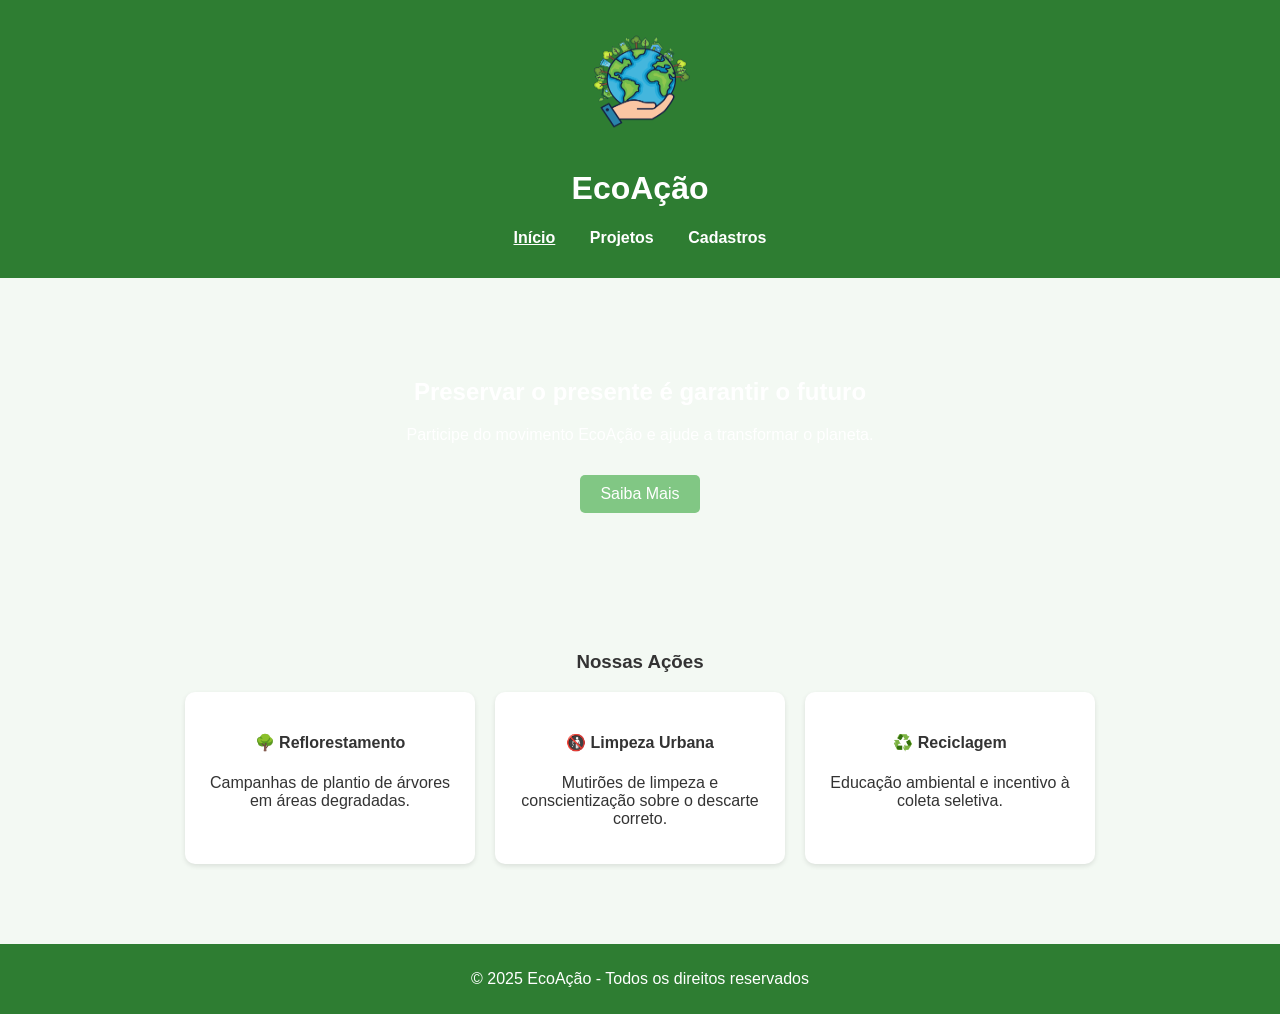
<file: atividade2-html+css/index.html>
<!DOCTYPE html>
<html lang="pt-BR">
<head>
  <meta charset="UTF-8">
  <meta name="viewport" content="width=device-width, initial-scale=1.0">
  <title>EcoAção - Cuidando do Meio Ambiente</title>
  <link rel="stylesheet" href="style.css">
  <link rel="shortcut icon" href="imagens/icon.ico" type="icon">
  
    
</head>
<body>
  <header>
    <img src="imagens/logo.png" id="log" alt="logo">
    <h1>EcoAção</h1>
    
    <nav>
      <ul>
        <li><a href="index.html" class="active">Início</a></li>
        <li><a href="projetos.html">Projetos</a></li>
        <li><a href="cadastros.html">Cadastros</a></li>
      </ul>
    </nav>
  </header>

  <section class="hero">
    <h2>Preservar o presente é garantir o futuro </h2>
    <p>Participe do movimento EcoAção e ajude a transformar o planeta.</p>
    <a href="projetos.html" class="botao">Saiba Mais</a>
    
  </section>

  <section class="conteudo">
    <h3>Nossas Ações</h3>
    <div class="cards">
      <div class="card">
        <h4>🌳 Reflorestamento</h4>
        <p>Campanhas de plantio de árvores em áreas degradadas.</p>
      </div>
      <div class="card">
        <h4>🚯 Limpeza Urbana</h4>
        <p>Mutirões de limpeza e conscientização sobre o descarte correto.</p>
      </div>
      <div class="card">
        <h4>♻️ Reciclagem</h4>
        <p>Educação ambiental e incentivo à coleta seletiva.</p>
      </div>
    </div>
  </section>

  <footer>
    <p>© 2025 EcoAção - Todos os direitos reservados</p>
  </footer>
</body>
</html>
</file>
<file: atividade2-html+css/style.css>
@charset "UTF-8";

body {
  margin: 0;
  font-family: 'Arial', sans-serif;
  background-color: #f3f9f3;
  color: #333;
}

/* Cabeçalho */
header {
  background-color: #2e7d32;
  color: white;
  padding: 15px 0;
  text-align: center;
}

#log {
    width: 200px;
    height: 100px;
    padding: 15px;
}
nav ul {
  list-style: none;
  padding: 0;
}

nav li {
  display: inline-block;
  margin: 0 15px;
}

nav a {
  color: white;
  text-decoration: none;
  font-weight: bold;
}

nav a.active,
nav a:hover {
  text-decoration: underline;
}

/* Seções principais */
.hero {
  text-align: center;
  background-image: url('https://images.unsplash.com/photo-1506765515384-028b60a970df');
  background-size: cover;
  background-position: center;
  color: white;
  padding: 80px 20px;
}

.botao {
  display: inline-block;
  background-color: #81c784;
  color: #fff;
  padding: 10px 20px;
  border-radius: 5px;
  text-decoration: none;
  margin-top: 15px;
}

.botao:hover {
  background-color: #66bb6a;
}

/* Cards */
.conteudo {
  text-align: center;
  padding: 40px 20px;
}

.cards {
  display: flex;
  justify-content: center;
  flex-wrap: wrap;
  gap: 20px;
}

.card {
  background-color: white;
  border-radius: 10px;
  padding: 20px;
  width: 250px;
  box-shadow: 0 2px 5px rgba(0,0,0,0.1);
}

/* Sobre */
.sobre {
  text-align: center;
  padding: 40px 20px;
    
}
.sobre p{
    text-align: center;
    padding: 25px;
    

}

    


.sobre img {
  width: 80%;
  max-width: 600px;
  border-radius: 10px;
  margin-top: 20px;
}


/* Contato */
.contato {
  max-width: 500px;
  margin: 40px auto;
  padding: 20px;
  background-color: white;
  border-radius: 10px;
  box-shadow: 0 2px 5px rgba(0,0,0,0.1);
}

form {
  display: flex;
  flex-direction: column;
}

label {
  margin-top: 10px;
  font-weight: bold;
}

input, textarea {
  margin-top: 5px;
  padding: 10px;
  border-radius: 5px;
  border: 1px solid #ccc;
}

button {
  margin-top: 15px;
  padding: 10px;
  background-color: #2e7d32;
  color: white;
  border: none;
  border-radius: 5px;
  cursor: pointer;
}

button:hover {
  background-color: #1b5e20;
}

/* Rodapé */
footer {
  text-align: center;
  background-color: #2e7d32;
  color: white;
  padding: 10px 0;
  margin-top: 40px;
}
</file>
